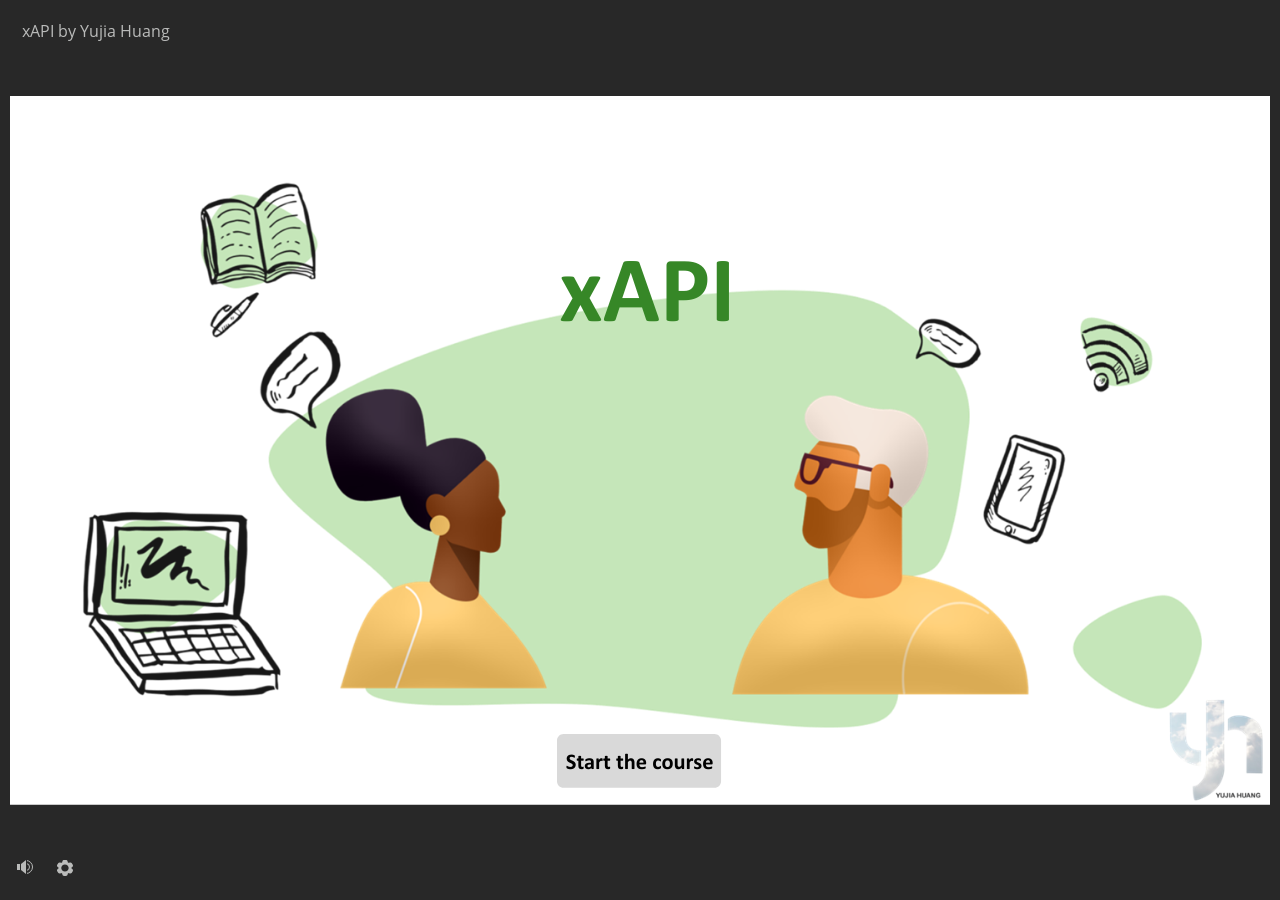
<file: index.html>
<!doctype html>
<html lang="en-US">
<head>
  <meta charset="utf-8">
  <!-- Created using Storyline 360 - http://www.articulate.com  -->
  <!-- version: 3.61.27106.0 -->
  <title>xAPI by Yujia Huang</title>
  <meta http-equiv="x-ua-compatible" content="IE=edge"/>
  <meta name="viewport" content="width=device-width,initial-scale=1,user-scalable=no,shrink-to-fit=no,minimal-ui"/>
  <meta name="apple-mobile-web-app-capable" content="yes"/>
  <style>
    html, body { height: 100%; padding: 0; margin: 0 }
    #app { height: 100%; width: 100%; }
  </style>
  
  <script>window.THREE = { };</script>
</head>
<body style="background: #282828" class="cs-HTML theme-unified">
  <!-- 360 -->
  <script>!function(e){var i=/iPhone/i,o=/iPod/i,n=/iPad/i,t=/(?=.*\bAndroid\b)(?=.*\bMobile\b)/i,d=/Android/i,s=/(?=.*\bAndroid\b)(?=.*\bSD4930UR\b)/i,b=/(?=.*\bAndroid\b)(?=.*\b(?:KFOT|KFTT|KFJWI|KFJWA|KFSOWI|KFTHWI|KFTHWA|KFAPWI|KFAPWA|KFARWI|KFASWI|KFSAWI|KFSAWA)\b)/i,r=/IEMobile/i,h=/(?=.*\bWindows\b)(?=.*\bARM\b)/i,a=/BlackBerry/i,l=/BB10/i,p=/Opera Mini/i,f=/(CriOS|Chrome)(?=.*\bMobile\b)/i,u=/(?=.*\bFirefox\b)(?=.*\bMobile\b)/i,c=new RegExp("(?:Nexus 7|BNTV250|Kindle Fire|Silk|GT-P1000)","i"),w=function(e,i){return e.test(i)},A=function(e){var A=e||navigator.userAgent,v=A.split("[FBAN");if(void 0!==v[1]&&(A=v[0]),this.apple={phone:w(i,A),ipod:w(o,A),tablet:!w(i,A)&&w(n,A),device:w(i,A)||w(o,A)||w(n,A)},this.amazon={phone:w(s,A),tablet:!w(s,A)&&w(b,A),device:w(s,A)||w(b,A)},this.android={phone:w(s,A)||w(t,A),tablet:!w(s,A)&&!w(t,A)&&(w(b,A)||w(d,A)),device:w(s,A)||w(b,A)||w(t,A)||w(d,A)},this.windows={phone:w(r,A),tablet:w(h,A),device:w(r,A)||w(h,A)},this.other={blackberry:w(a,A),blackberry10:w(l,A),opera:w(p,A),firefox:w(u,A),chrome:w(f,A),device:w(a,A)||w(l,A)||w(p,A)||w(u,A)||w(f,A)},this.seven_inch=w(c,A),this.any=this.apple.device||this.android.device||this.windows.device||this.other.device||this.seven_inch,this.phone=this.apple.phone||this.android.phone||this.windows.phone,this.tablet=this.apple.tablet||this.android.tablet||this.windows.tablet,"undefined"==typeof window)return this},v=function(){var e=new A;return e.Class=A,e};"undefined"!=typeof module&&module.exports&&"undefined"==typeof window?module.exports=A:"undefined"!=typeof module&&module.exports&&"undefined"!=typeof window?module.exports=v():"function"==typeof define&&define.amd?define("isMobile",[],e.isMobile=v()):e.isMobile=v()}(this);
    window.isMobile.apple.tablet = window.isMobile.apple.tablet ||
      (navigator.platform === 'MacIntel' && navigator.maxTouchPoints > 1);
    window.isMobile.apple.device = window.isMobile.apple.device || window.isMobile.apple.tablet;
    window.isMobile.tablet = window.isMobile.tablet || window.isMobile.apple.tablet;
    window.isMobile.any = window.isMobile.any || window.isMobile.apple.tablet;
  </script>

  <div id="focus-sink" tabindex="-1"></div>

  <div id="preso"></div>
  <script>
    window.DS = {};
    window.globals = {
      DATA_PATH_BASE: '',
      HAS_FRAME: true,
      HAS_SLIDE: true,

      lmsPresent: false,
      tinCanPresent: false,
      cmi5Present: false,
      aoSupport: false,
      scale: 'noscale',
      captureRc: false,
      browserSize: 'optimal',
      bgColor: '#282828',
      features: 'InsertSvgPicture,MultipleQuizTracking',
      themeName: 'unified',
      preloaderColor: '#FFFFFF',
      suppressAnalytics: false,
      productChannel: 'stable',
      publishSource: 'storyline',
      aid: 'aid|a13c3d6f-2d2a-488a-b4b2-05c0e968c346',
      cid: '788b2ea1-1951-42a9-a88f-95ab4be7783a',
      playerVersion: '3.61.27106.0',
      maxIosVideoElements: 10,

      
      parseParams: function(qs) {
        if (window.globals.parsedParams != null) {
          return window.globals.parsedParams;
        }
        qs = (qs || window.location.search.substr(1)).split('+').join(' ');
        var params = {},
            tokens,
            re = /[?&]?([^=]+)=([^&]*)/g;

        while (tokens = re.exec(qs)) {
          params[decodeURIComponent(tokens[1]).trim()] =
            decodeURIComponent(tokens[2]).trim();
        }
        window.globals.parsedParams = params;
        return params;
      }

    };

    (function() {

      var classTypes = [ 'desktop', 'mobile', 'phone', 'tablet' ];

      var addDeviceClasses = function(prefix, testObj) {
        var curr, i;
        for (i = 0; i < classTypes.length; i++) {
          curr = classTypes[i];
          if (testObj[curr]) {
            document.body.classList.add(prefix + curr);
          }
        }
      };

      var params = window.globals.parseParams(),
          isDevicePreview = params.devicepreview === '1',
          isPhoneOverride = params.deviceType === 'phone' || (isDevicePreview && params.phone == '1'),
          isTabletOverride = (params.deviceType === 'tablet' || isDevicePreview) && !isPhoneOverride,
          isMobileOverride = isPhoneOverride || isTabletOverride;

      var deviceView = {
        desktop: !window.isMobile.any && !isMobileOverride,
        mobile: window.isMobile.any || isMobileOverride,
        phone: isPhoneOverride || (window.isMobile.phone && !isTabletOverride),
        tablet: isTabletOverride || window.isMobile.tablet
      };

      window.globals.deviceView = deviceView;
      window.isMobile.desktop = !window.isMobile.any;
      window.isMobile.mobile = window.isMobile.any;

      addDeviceClasses('view-', deviceView);

    })();
  </script>
  
  <script src='story_content/user.js' type=text/javascript></script>
  <div class="slide-loader"></div>

  <script>
    var doc = document, loader = doc.body.querySelector('.slide-loader'); [ 1, 2, 3 ].forEach(function(n) { var d = doc.createElement('div'); d.style.backgroundColor = window.globals.preloaderColor; d.classList.add('mobile-loader-dot'); d.classList.add('dot' + n); loader.appendChild(d); });
  </script>

  <div class="mobile-load-title-overlay" style="display: none">
    <div class="mobile-load-title">xAPI by Yujia Huang</div>
  </div>

  <div class="mobile-chrome-warning"></div>

  <script>
    
    if (window.autoSpider && window.vInterfaceObject) {
      document.querySelector('.mobile-load-title-overlay').style.display = 'none';
    }
  </script>

  

  <link rel="stylesheet" href="html5/data/css/output.min.css" data-noprefix/>
</body>
<script src="html5/lib/scripts/bootstrapper.min.js"></script>
</html>
</file>
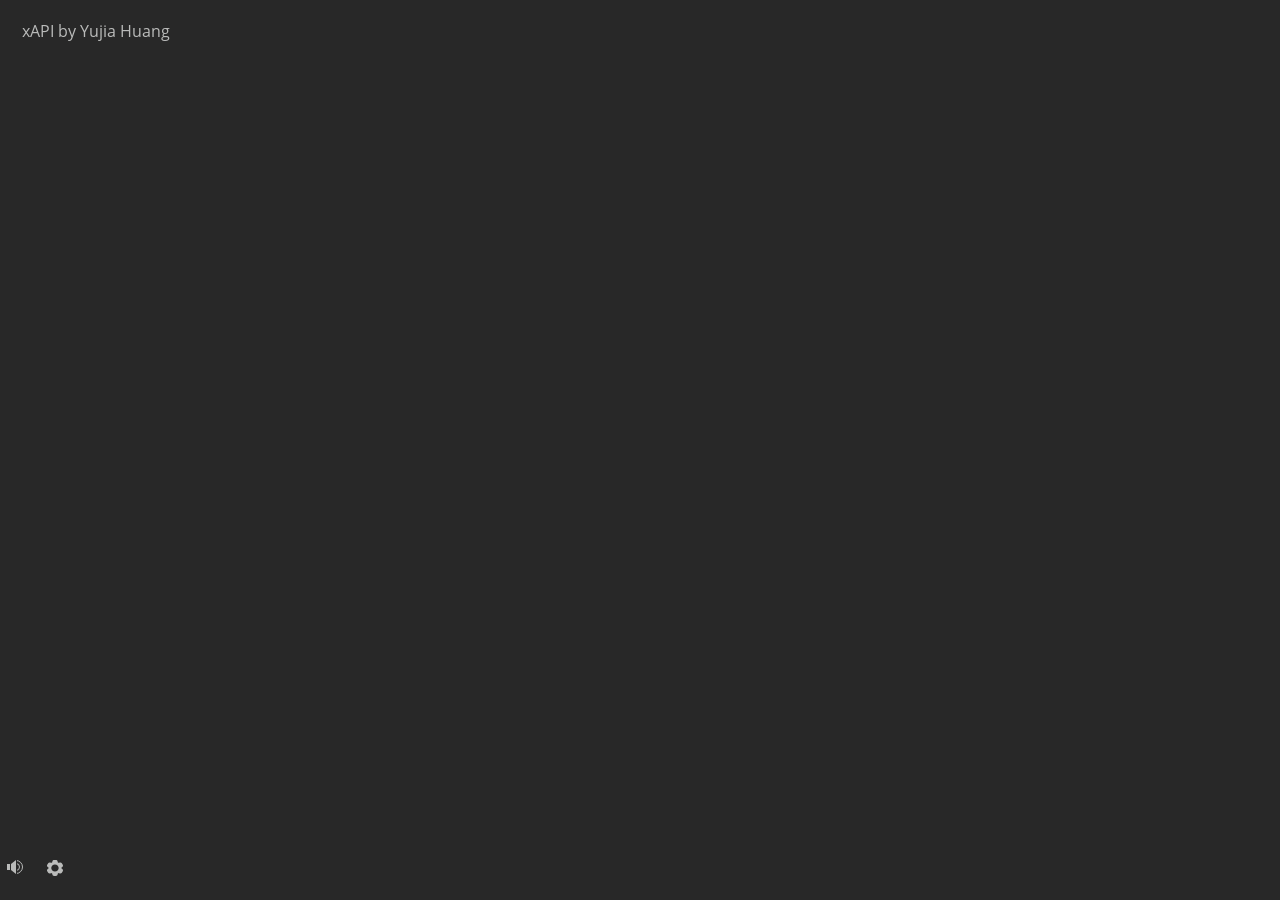
<file: index_lms.html>
<!doctype html>
<html lang="en-US">
<head>
  <meta charset="utf-8">
  <!-- Created using Storyline 360 - http://www.articulate.com  -->
  <!-- version: 3.61.27106.0 -->
  <title>xAPI by Yujia Huang</title>
  <meta http-equiv="x-ua-compatible" content="IE=edge"/>
  <meta name="viewport" content="width=device-width,initial-scale=1,user-scalable=no,shrink-to-fit=no,minimal-ui"/>
  <meta name="apple-mobile-web-app-capable" content="yes"/>
  <style>
    html, body { height: 100%; padding: 0; margin: 0 }
    #app { height: 100%; width: 100%; }
  </style>
  <script src="lms/scormdriver.js" charset="utf-8"></script>
  <script>window.THREE = { };</script>
</head>
<body style="background: #282828" class="cs-HTML theme-unified">
  <!-- 360 -->
  <script>!function(e){var i=/iPhone/i,o=/iPod/i,n=/iPad/i,t=/(?=.*\bAndroid\b)(?=.*\bMobile\b)/i,d=/Android/i,s=/(?=.*\bAndroid\b)(?=.*\bSD4930UR\b)/i,b=/(?=.*\bAndroid\b)(?=.*\b(?:KFOT|KFTT|KFJWI|KFJWA|KFSOWI|KFTHWI|KFTHWA|KFAPWI|KFAPWA|KFARWI|KFASWI|KFSAWI|KFSAWA)\b)/i,r=/IEMobile/i,h=/(?=.*\bWindows\b)(?=.*\bARM\b)/i,a=/BlackBerry/i,l=/BB10/i,p=/Opera Mini/i,f=/(CriOS|Chrome)(?=.*\bMobile\b)/i,u=/(?=.*\bFirefox\b)(?=.*\bMobile\b)/i,c=new RegExp("(?:Nexus 7|BNTV250|Kindle Fire|Silk|GT-P1000)","i"),w=function(e,i){return e.test(i)},A=function(e){var A=e||navigator.userAgent,v=A.split("[FBAN");if(void 0!==v[1]&&(A=v[0]),this.apple={phone:w(i,A),ipod:w(o,A),tablet:!w(i,A)&&w(n,A),device:w(i,A)||w(o,A)||w(n,A)},this.amazon={phone:w(s,A),tablet:!w(s,A)&&w(b,A),device:w(s,A)||w(b,A)},this.android={phone:w(s,A)||w(t,A),tablet:!w(s,A)&&!w(t,A)&&(w(b,A)||w(d,A)),device:w(s,A)||w(b,A)||w(t,A)||w(d,A)},this.windows={phone:w(r,A),tablet:w(h,A),device:w(r,A)||w(h,A)},this.other={blackberry:w(a,A),blackberry10:w(l,A),opera:w(p,A),firefox:w(u,A),chrome:w(f,A),device:w(a,A)||w(l,A)||w(p,A)||w(u,A)||w(f,A)},this.seven_inch=w(c,A),this.any=this.apple.device||this.android.device||this.windows.device||this.other.device||this.seven_inch,this.phone=this.apple.phone||this.android.phone||this.windows.phone,this.tablet=this.apple.tablet||this.android.tablet||this.windows.tablet,"undefined"==typeof window)return this},v=function(){var e=new A;return e.Class=A,e};"undefined"!=typeof module&&module.exports&&"undefined"==typeof window?module.exports=A:"undefined"!=typeof module&&module.exports&&"undefined"!=typeof window?module.exports=v():"function"==typeof define&&define.amd?define("isMobile",[],e.isMobile=v()):e.isMobile=v()}(this);
    window.isMobile.apple.tablet = window.isMobile.apple.tablet ||
      (navigator.platform === 'MacIntel' && navigator.maxTouchPoints > 1);
    window.isMobile.apple.device = window.isMobile.apple.device || window.isMobile.apple.tablet;
    window.isMobile.tablet = window.isMobile.tablet || window.isMobile.apple.tablet;
    window.isMobile.any = window.isMobile.any || window.isMobile.apple.tablet;
  </script>

  <div id="focus-sink" tabindex="-1"></div>

  <div id="preso"></div>
  <script>
    window.DS = {};
    window.globals = {
      DATA_PATH_BASE: '',
      HAS_FRAME: true,
      HAS_SLIDE: true,

      lmsPresent: true,
      tinCanPresent: false,
      cmi5Present: false,
      aoSupport: false,
      scale: 'noscale',
      captureRc: false,
      browserSize: 'optimal',
      bgColor: '#282828',
      features: 'InsertSvgPicture,MultipleQuizTracking',
      themeName: 'unified',
      preloaderColor: '#FFFFFF',
      suppressAnalytics: false,
      productChannel: 'stable',
      publishSource: 'storyline',
      aid: 'aid|a13c3d6f-2d2a-488a-b4b2-05c0e968c346',
      cid: '788b2ea1-1951-42a9-a88f-95ab4be7783a',
      playerVersion: '3.61.27106.0',
      maxIosVideoElements: 10,

      
      parseParams: function(qs) {
        if (window.globals.parsedParams != null) {
          return window.globals.parsedParams;
        }
        qs = (qs || window.location.search.substr(1)).split('+').join(' ');
        var params = {},
            tokens,
            re = /[?&]?([^=]+)=([^&]*)/g;

        while (tokens = re.exec(qs)) {
          params[decodeURIComponent(tokens[1]).trim()] =
            decodeURIComponent(tokens[2]).trim();
        }
        window.globals.parsedParams = params;
        return params;
      }

    };

    (function() {

      var classTypes = [ 'desktop', 'mobile', 'phone', 'tablet' ];

      var addDeviceClasses = function(prefix, testObj) {
        var curr, i;
        for (i = 0; i < classTypes.length; i++) {
          curr = classTypes[i];
          if (testObj[curr]) {
            document.body.classList.add(prefix + curr);
          }
        }
      };

      var params = window.globals.parseParams(),
          isDevicePreview = params.devicepreview === '1',
          isPhoneOverride = params.deviceType === 'phone' || (isDevicePreview && params.phone == '1'),
          isTabletOverride = (params.deviceType === 'tablet' || isDevicePreview) && !isPhoneOverride,
          isMobileOverride = isPhoneOverride || isTabletOverride;

      var deviceView = {
        desktop: !window.isMobile.any && !isMobileOverride,
        mobile: window.isMobile.any || isMobileOverride,
        phone: isPhoneOverride || (window.isMobile.phone && !isTabletOverride),
        tablet: isTabletOverride || window.isMobile.tablet
      };

      window.globals.deviceView = deviceView;
      window.isMobile.desktop = !window.isMobile.any;
      window.isMobile.mobile = window.isMobile.any;

      addDeviceClasses('view-', deviceView);

    })();
  </script>
  
  <script src='story_content/user.js' type=text/javascript></script>
  <div class="slide-loader"></div>

  <script>
    var doc = document, loader = doc.body.querySelector('.slide-loader'); [ 1, 2, 3 ].forEach(function(n) { var d = doc.createElement('div'); d.style.backgroundColor = window.globals.preloaderColor; d.classList.add('mobile-loader-dot'); d.classList.add('dot' + n); loader.appendChild(d); });
  </script>

  <div class="mobile-load-title-overlay" style="display: none">
    <div class="mobile-load-title">xAPI by Yujia Huang</div>
  </div>

  <div class="mobile-chrome-warning"></div>

  <script>
    
    if (window.autoSpider && window.vInterfaceObject) {
      document.querySelector('.mobile-load-title-overlay').style.display = 'none';
    }
  </script>

  

  <link rel="stylesheet" href="html5/data/css/output.min.css" data-noprefix/>
</body>
<script src="html5/lib/scripts/bootstrapper.min.js"></script>
</html>
</file>
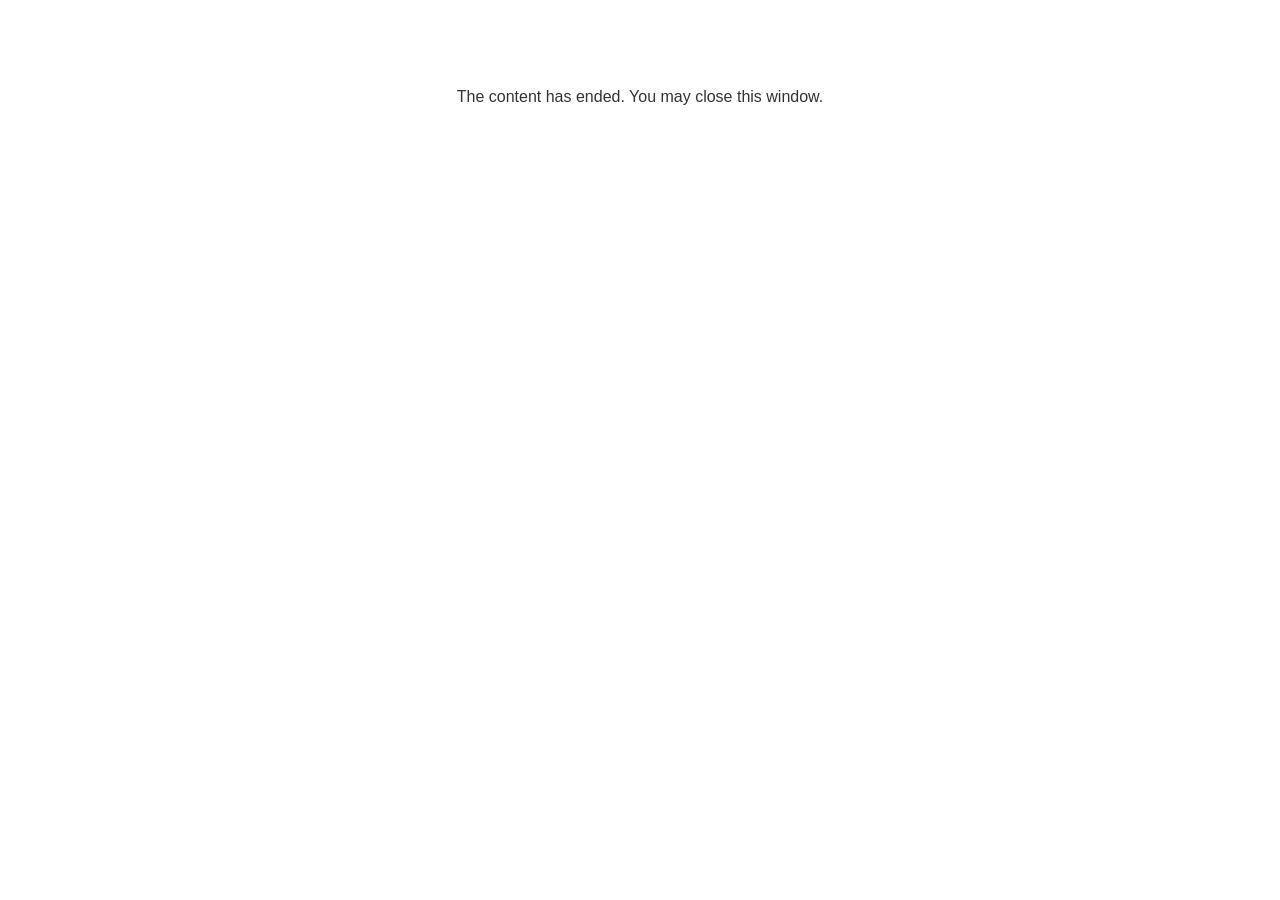
<file: lms/goodbye.html>
<!doctype html>
<html>
<body style="background-color: #ffffff;">

<p role="alert" style="color: #333333;font-family: Open Sans, articulate, tahoma, arial;font-size: medium;text-align: center;">
<br><br><br><br>
The content has ended. You may close this window.
</p>

</body>
</html>
</file>
